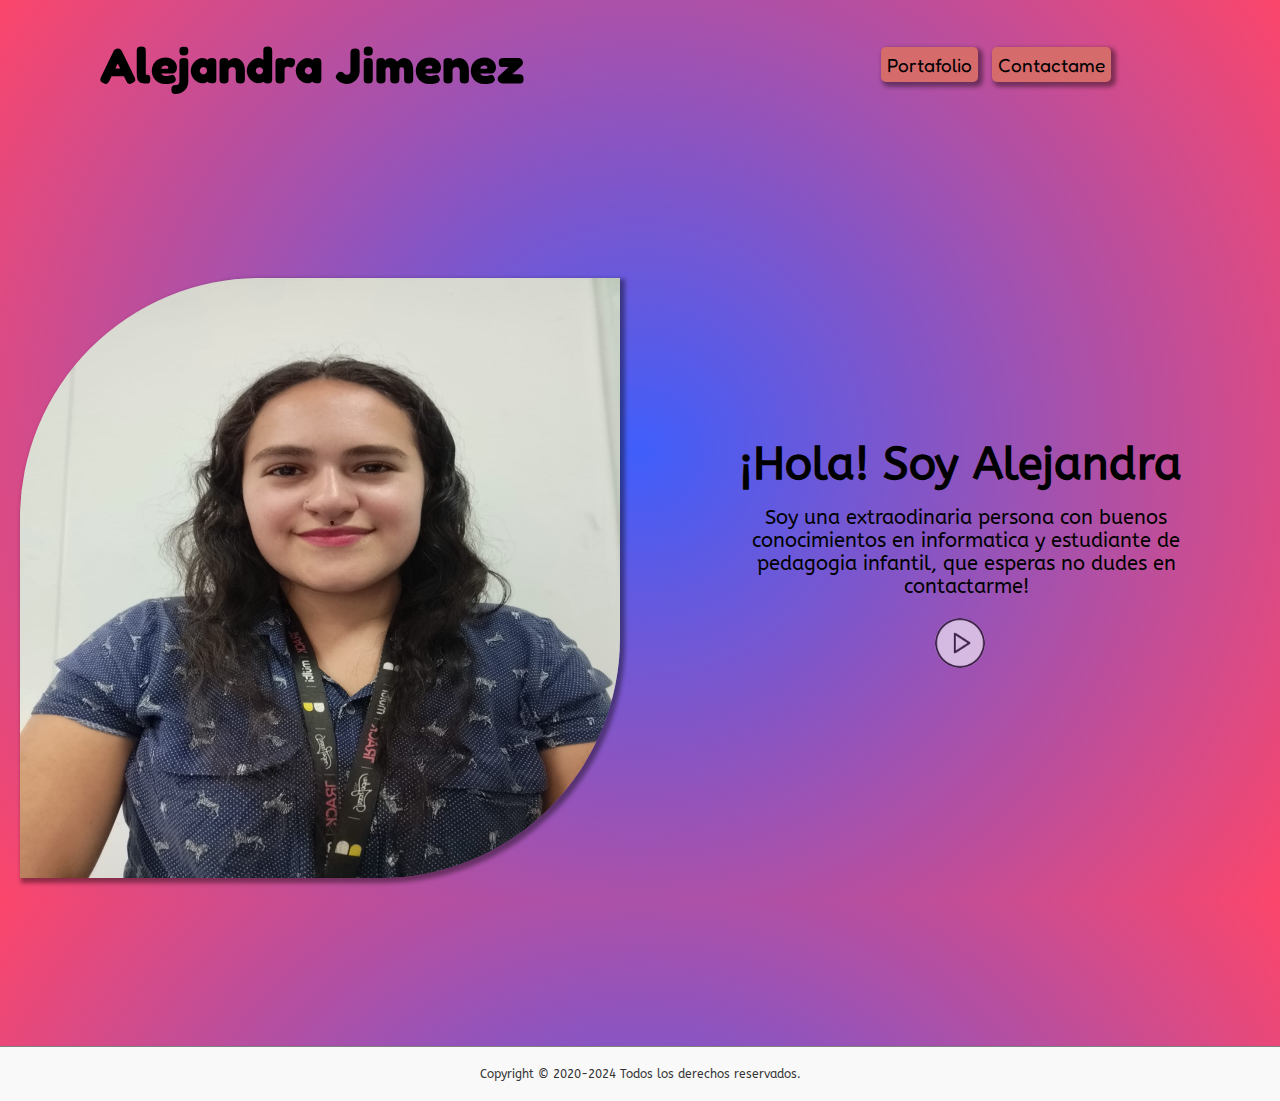
<file: index.html>
<!DOCTYPE html>
<html lang="es">

<head>
    <meta charset="UTF-8">
    <meta name="viewport" content="width=device-width, initial-scale=1.0">
    <link rel="icon" href="./assets/img/icon_html.png" type="image/x-icon">
    <!--cdn's-->

    <!--estilos-->
    <link rel="stylesheet" href="./assets/styles.css">
    <title>Alejandra Jimenez</title>
</head>

<body>

    <!--Barra de Navegacion-->
    <header>
        <div class="title--">
            <h1><a class="title-h" href="/index.html">Alejandra Jimenez</a></h1>
        </div>
        <div class="navbarp">
            <a class="navbar-" href="/portafolio.html">Portafolio</a>
        
            <a class="navbar-" href="/contactame.html">Contactame</a>
        </div>
    </header>

    <!--Contenido de me-->
    <main>
        <section class="containerhome">
            <div class="perfil1">

                <img src="./assets/img/fotoperfil.jpg" alt="Foto de perfil de hoja de vida">

            </div>

            <div class="perfil2">
                <span>¡Hola! Soy Alejandra</span>

                <p class="context">Soy una extraodinaria persona con buenos conocimientos en informatica y estudiante de pedagogia infantil, que esperas no dudes en contactarme!
                </p>
                <div class="boton-video-inicio">
                    <button class="button-video" onclick="reproducirVideo()"></button>
                </div>
                <div id="videoContainer" style="display:none;">
                    <iframe id="miVideo" width="600" height="400" src="https://www.youtube.com/embed/J2g_LfK8dPU?si=-abd4EN5O0Gunckv"
                        frameborder="0" allowfullscreen></iframe>
                </div>

                <!--
                <div class="botones_social">
                    <button id="socialButton1" class="SocialmedialogoButton"><svg stroke="currentColor" fill="currentColor"
                            stroke-width="0" viewBox="0 0 496 512" height="40px" width="40px"
                            xmlns="http://www.w3.org/2000/svg">
                            <path
                                d="M165.9 397.4c0 2-2.3 3.6-5.2 3.6-3.3.3-5.6-1.3-5.6-3.6 0-2 2.3-3.6 5.2-3.6 3-.3 5.6 1.3 5.6 3.6zm-31.1-4.5c-.7 2 1.3 4.3 4.3 4.9 2.6 1 5.6 0 6.2-2s-1.3-4.3-4.3-5.2c-2.6-.7-5.5.3-6.2 2.3zm44.2-1.7c-2.9.7-4.9 2.6-4.6 4.9.3 2 2.9 3.3 5.9 2.6 2.9-.7 4.9-2.6 4.6-4.6-.3-1.9-3-3.2-5.9-2.9zM244.8 8C106.1 8 0 113.3 0 252c0 110.9 69.8 205.8 169.5 239.2 12.8 2.3 17.3-5.6 17.3-12.1 0-6.2-.3-40.4-.3-61.4 0 0-70 15-84.7-29.8 0 0-11.4-29.1-27.8-36.6 0 0-22.9-15.7 1.6-15.4 0 0 24.9 2 38.6 25.8 21.9 38.6 58.6 27.5 72.9 20.9 2.3-16 8.8-27.1 16-33.7-55.9-6.2-112.3-14.3-112.3-110.5 0-27.5 7.6-41.3 23.6-58.9-2.6-6.5-11.1-33.3 2.6-67.9 20.9-6.5 69 27 69 27 20-5.6 41.5-8.5 62.8-8.5s42.8 2.9 62.8 8.5c0 0 48.1-33.6 69-27 13.7 34.7 5.2 61.4 2.6 67.9 16 17.7 25.8 31.5 25.8 58.9 0 96.5-58.9 104.2-114.8 110.5 9.2 7.9 17 22.9 17 46.4 0 33.7-.3 75.4-.3 83.6 0 6.5 4.6 14.4 17.3 12.1C428.2 457.8 496 362.9 496 252 496 113.3 383.5 8 244.8 8zM97.2 352.9c-1.3 1-1 3.3.7 5.2 1.6 1.6 3.9 2.3 5.2 1 1.3-1 1-3.3-.7-5.2-1.6-1.6-3.9-2.3-5.2-1zm-10.8-8.1c-.7 1.3.3 2.9 2.3 3.9 1.6 1 3.6.7 4.3-.7.7-1.3-.3-2.9-2.3-3.9-2-.6-3.6-.3-4.3.7zm32.4 35.6c-1.6 1.3-1 4.3 1.3 6.2 2.3 2.3 5.2 2.6 6.5 1 1.3-1.3.7-4.3-1.3-6.2-2.2-2.3-5.2-2.6-6.5-1zm-11.4-14.7c-1.6 1-1.6 3.6 0 5.9 1.6 2.3 4.3 3.3 5.6 2.3 1.6-1.3 1.6-3.9 0-6.2-1.4-2.3-4-3.3-5.6-2z">
                            </path>
                        </svg></button>
                    <button id="socialButton2"  class="SocialmedialogoButton"><svg stroke="currentColor" fill="currentColor"
                            stroke-width="0" viewBox="0 0 448 512" height="40px" width="40px"
                            xmlns="http://www.w3.org/2000/svg">
                            <path
                                d="M416 32H31.9C14.3 32 0 46.5 0 64.3v383.4C0 465.5 14.3 480 31.9 480H416c17.6 0 32-14.5 32-32.3V64.3c0-17.8-14.4-32.3-32-32.3zM135.4 416H69V202.2h66.5V416zm-33.2-243c-21.3 0-38.5-17.3-38.5-38.5S80.9 96 102.2 96c21.2 0 38.5 17.3 38.5 38.5 0 21.3-17.2 38.5-38.5 38.5zm282.1 243h-66.4V312c0-24.8-.5-56.7-34.5-56.7-34.6 0-39.9 27-39.9 54.9V416h-66.4V202.2h63.7v29.2h.9c8.9-16.8 30.6-34.5 62.9-34.5 67.2 0 79.7 44.3 79.7 101.9V416z">
                            </path>
                        </svg></button>-->
                </div>
            </div>
        </section>

    </main>
    <br>


    <!---Pie de pagina si es necesario-->
    <footer>
        Copyright © 2020-2024  Todos los derechos reservados.
    </footer>
    <script src="./index.js"></script>
</body>

</html>
</file>
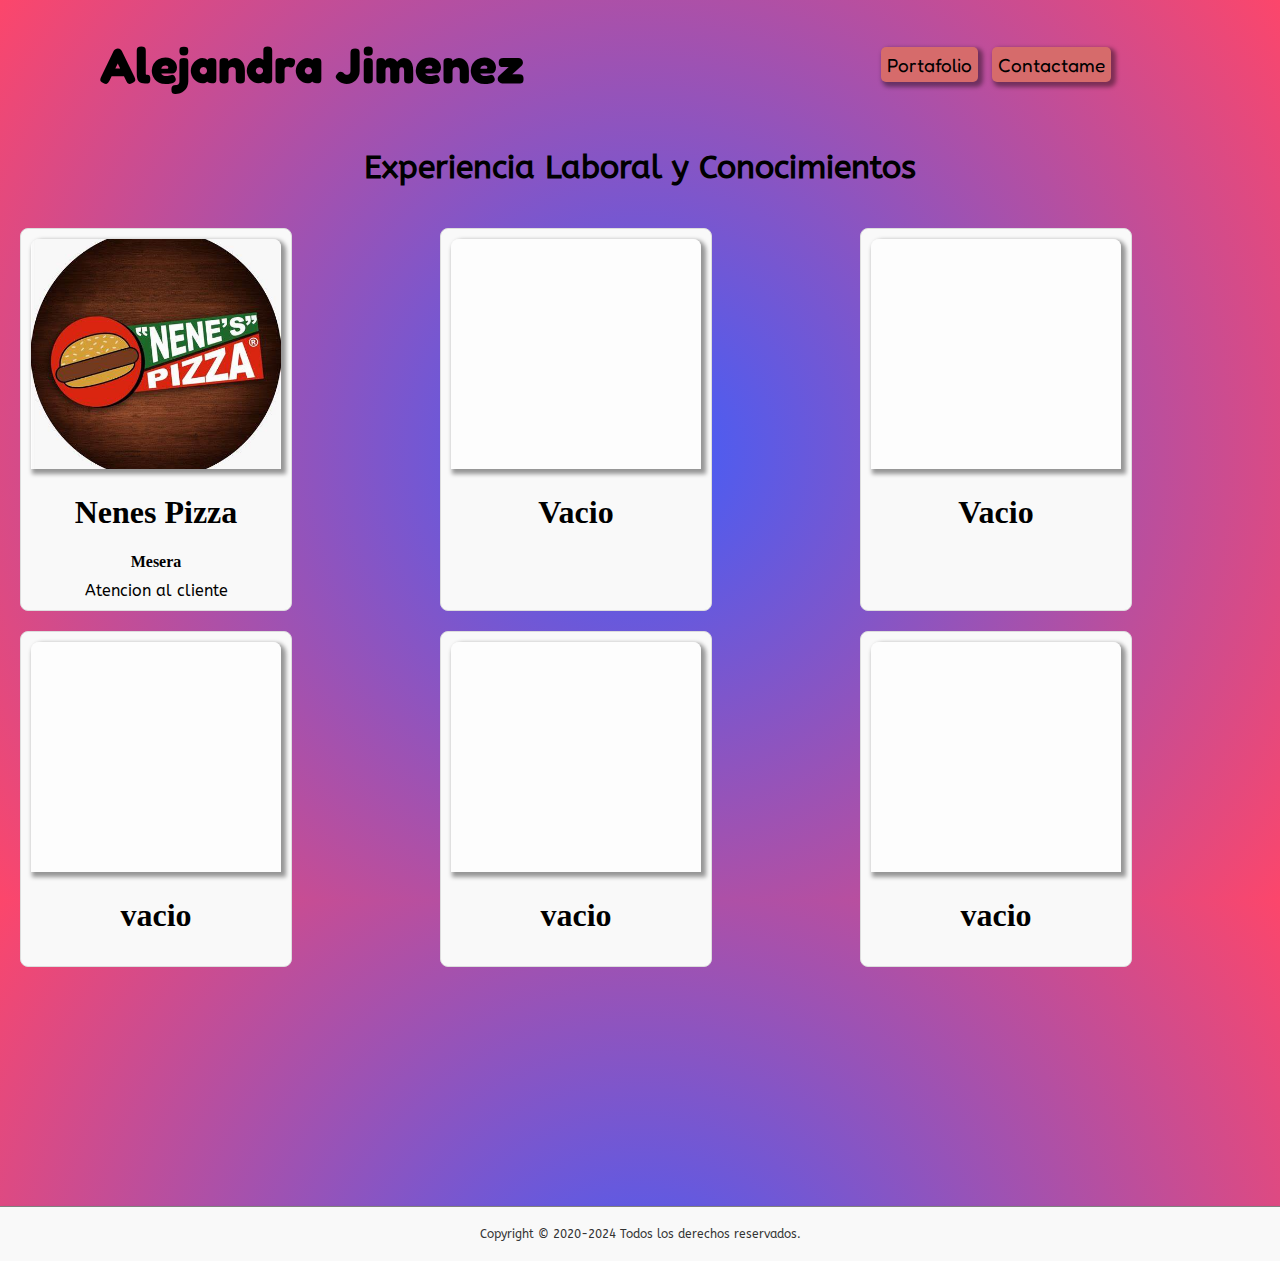
<file: portafolio.html>
<!DOCTYPE html>
<html lang="es">

<head>
    <meta charset="UTF-8">
    <meta name="viewport" content="width=device-width, initial-scale=1.0">
    <link rel="icon" href="./assets/img/icon_html.png" type="image/x-icon">
    <!--cdn's-->

    <!--estilos-->
    <link rel="stylesheet" href="./assets/styles.css">
    <title>Alejandra Jimenez</title>
</head>

<body>

    <!--Barra de Navegacion-->
    <header>
        <div class="title--">
            <h1><a class="title-h" href="/index.html">Alejandra Jimenez</a></h1>
        </div>
        <div class="navbarp">
            <a class="navbar-" href="/portafolio.html">Portafolio</a>
          
            <a class="navbar-" href="/contactame.html">Contactame</a>
        </div>
    </header>

    <!--Contenido de tarjetas-->

    <main>
        <div class="titt">
            <h1>Experiencia Laboral y Conocimientos</h1>
        </div>
        <section class="tarjetas-container">
            <div class="tarjeta">
                <img src="./assets/img/OIP.jpg" alt="Tarjeta 1">
                <h1>Nenes Pizza</h1>
                <strong>Mesera</strong>
                <p>Atencion al cliente</p>
            </div>
            <div class="tarjeta">
                <img src="./assets/img/vacio.jpg" alt="Tarjeta 2">
                <h1>Vacio</h1>
                <strong></strong>
                <p></p>
            </div>
            <div class="tarjeta">
                <img src="./assets/img/vacio.jpg" alt="Tarjeta 3">
                <h1>Vacio</h1>
                <strong></strong>
                <p></p>
            </div>
            <div class="tarjeta">
                <img src="./assets/img/vacio.jpg" alt="Tarjeta 4">
                <h1>vacio</h1>
                <strong></strong>
                <p></p>
                </p>
            </div>
            <div class="tarjeta">
                <img src="./assets/img/vacio.jpg" alt="Tarjeta 5">
                <h1>vacio</h1>
                <p></p>
            </div>
            <div class="tarjeta">
                <img src="./assets/img/vacio.jpg" alt="Tarjeta 6">
                <h1>vacio</h1>
                <p></p>
            </div>

            <!-- Puedes agregar más tarjetas aquí -->
        </section>
    </main>



    <!---Pie de pagina si es necesario-->
    <footer>
        Copyright © 2020-2024  Todos los derechos reservados.
    </footer>
    <script src="./index.js"></script>
</body>

</html>
</file>
<file: assets/styles.css>
/*fonts*/
@import url('https://fonts.googleapis.com/css2?family=Fredoka:wght@300..700&display=swap');
@import url('https://fonts.googleapis.com/css2?family=ABeeZee:ital@0;1&family=Fredoka:wdth,wght@98.4,300..700&display=swap');

/*root-colors*/

:root {
    --background-body: #fff;
    --background-narbar:rgb(214, 107, 107);/*rgb(0, 255, 140);*/ 
    --backgrou-hover-nvbar: rgb(175, 40, 7);
    --background-cv: linear-gradient(90deg, rgba(2, 0, 36, 1) 0%, rgba(88, 193, 21, 1) 0%, rgba(0, 212, 255, 1) 100%);
}




colgroup{
    color: rgb(214, 107, 107);
}

body {
    background: rgb(63,94,251);
background: radial-gradient(circle, rgba(63,94,251,1) 0%, rgba(252,70,107,1) 100%);
    background-color: var(--background-body);
    height: 100vh;
    width: 100%;
    box-sizing: border-box;
    margin: 0;
    padding: 0;
}

header {

    display: flex;
}


.title-- {

    width: 60%;
    font-family: "Fredoka", sans-serif;
    font-weight: 400;
    padding: 0;
    margin: 0px 0px 0px 100px;
    font-size: 25px;

}

.title-h {
    text-decoration: none;
}

.navbarp {
    display: flex;
    width: 20%;
    align-items: center;
    justify-content: space-evenly;
    font-family: "Fredoka", sans-serif;
    font-size: 19px;
}

.navbar- {

    padding: 6px;
    border-radius: 5px;
    background-color: var(--background-narbar);
    box-shadow: 3px 3px 4px 2px rgba(0, 0, 0, 0.4);
    text-decoration: none;
    transition: transform 0.3s ease-in, color 0.3s ease-in;



}

.navbar-:hover {
    transform: scale(1.1);
    background-color: var(--backgrou-hover-nvbar);
    color: #fff;
}




a {
    color: black;
}

a:visited {
    color: black;
}

footer {
    text-align: center;
    align-items: center;
    font-family: "ABeeZee", sans-serif;
    font-style: normal;
    font-size: 12px;
    border-top: 1.5px solid grey;
    padding: 20px; /* Espaciado interno */
    background-color: #f9f9f9; /* Color de fondo suave */
    color: #333; /* Color del texto */
    box-shadow: 0 2px 4px rgba(0, 0, 0, 0.1); /* Sombra sutil */
}

footer a {
    color: #007BFF; /* Color de los enlaces */
    text-decoration: none; /* Quitar subrayado */
}

footer a:hover {
    text-decoration: underline; /* Subrayar al pasar el mouse */
}

.containerhome {
    display: flex;
    width: 100%;
    height: 100vh;


}

.perfil1 {

    width: 50%;
    display: flex;
    justify-content: center;
    align-items: center;

}

.perfil2 {
    width: 50%;

    align-content: center;

}

span {
    display: flex;
    justify-content: center;
    align-items: center;
    font-family: "ABeeZee", sans-serif;
    font-weight: 900;
    font-size: 45px;

}

b {
    font-size: 20px;
}

.likedin {
    font-size: 25px;


}

.context {

    padding: 0;
    display: flex;
    align-items: center;
    justify-content: center;
    font-family: "ABeeZee", sans-serif;
    text-align: center;
    font-size: 20px;
    margin: 15px 0px 20px 70px;
    width: 80%;

}


img {
    width: 600px;
    height: 600px;
    border-radius: 40% 0px;
    box-shadow: 3px 3px 4px 2px rgba(0, 0, 0, 0.4);
}


.boton-video-inicio {
    display: flex;
    justify-content: center;
    align-items: center;

}

.button-video {
    width: 50px;
    height: 50px;
    margin-bottom: 50px;
    background-size: 100% 100%;
    background-image: url(./img/boton-de-play.png);
    opacity: 0.6;
    border-radius: 50%;
    border: none;
    background-color: var(--background-body);
    animation: crecerYEncoger 1s infinite;
}

@keyframes crecerYEncoger {
    0% {
        transform: scale(1);
    }

    50% {
        transform: scale(1.2);
        /* Cambia el valor para ajustar el tamaño */
    }

    100% {
        transform: scale(1);
    }
}

.button-video:hover {
    cursor: pointer;
}


#videoContainer {

    text-align: center;
}


.botones_social {
    text-align: center;

}

.SocialmedialogoButton {
    margin: 0px 20px 0px 20px;
}

.SocialmedialogoButton:hover {
    cursor: pointer;
}



.formulary {

    width: 50%;
    display: flex;
    justify-content: center;
    align-items: center;
}


.form {
    max-width: 600px;
    margin: 0 auto;
    background: white;
    padding: 25px;
    border-radius: 5px;
    box-shadow: 0 2px 10px rgba(0, 0, 0, 0.1);
    font-family: "ABeeZee", sans-serif;
}


label {
    display: block;
    margin-bottom: 5px;
    font-weight: bold;
}

.perfil4 {

    display: flex;
    justify-content: center;
    align-items: center;
    width: 50%;
    padding-top: 50px;
}


.containerhome1 {

    display: flex;
    height: 75vh;
}


.context2 {
    text-align: center;
    font-family: "ABeeZee", sans-serif;
}



input[type="text"],
input[type="email"],
textarea {
    width: 90%;
    padding: 15px;
    margin-bottom: 15px;
    border: 1px solid #ccc;
    border-radius: 4px;
}

.button2 {
    width: 100%;
    padding: 15px;
    background-color: var(--background-narbar);
    border: none;
    color: black;
    font-size: 20px;
    border-radius: 4px;
    cursor: pointer;
    font-family: "ABeeZee", sans-serif;
    box-shadow: 0 2px 10px rgba(0, 0, 0, 0.3);
}

.button2:hover {
    background-color: var(--backgrou-hover-nvbar);
}




.container-inform {

    border-radius: 10px;
    padding: 90px 50px 90px 50px;
    box-shadow: 0 2px 10px rgba(0, 0, 0, 0.1);
}

.cv {
    background: rgb(2, 0, 36);
    background: var(--background-cv);
    font-family: "ABeeZee", sans-serif;
    font-size: 23px;
    margin-left: 42%;
    margin-top: 20px;
    width: 100px;
    height: 50px;
    display: flex;
    justify-content: center;
    align-items: center;
    border: none;
    border-radius: 10px;
}

p{
    font-family: "ABeeZee", sans-serif;  
}

.cv:hover {
    cursor: pointer;
    background: var(--backgrou-hover-nvbar);
    animation-duration: 0.1s ease-in;

}



#pdf-container {
    display: none;
    /* Ocultar el contenedor inicialmente */
    width: 100%;
    height: 100%;
    margin-top: 230px;
    background-color: #f9f9f9;
    position: absolute;
    top: 0;
    left: 0;

}

#pdf-frame {
    width: 100%;
    height: 100%;
}




/*portafolio*/


.tarjetas-container {
    display: grid;
    grid-template-columns: repeat(auto-fill, minmax(300px, 1fr));
    /* Ajuste automático de columnas */
    gap: 20px;
    /* Espacio entre las tarjetas */
    padding: 20px;
    margin-bottom: 219px;
}

.tarjeta {
    background-color: #f9f9f9;
    /* Fondo de la tarjeta */
    border: 1px solid #ddd;
    /* Borde de la tarjeta */
    border-radius: 8px;
    /* Esquinas redondeadas */
    padding: 10px;
    text-align: center;
    max-width: 250px;
    /* Ancho máximo de la tarjeta */
}

.tarjeta img {
    width: 100%;
    /* Hace que la imagen ocupe todo el ancho de la tarjeta */
    height: auto;
    /* Mantiene la relación de aspecto */
    max-height: 230px;
    /* Altura máxima para las imágenes */
    object-fit: cover;
    /* Cubre el área de la tarjeta */
    border-radius: 8px 8px 0 0;
    /* Esquinas redondeadas para la imagen */
}

.tarjeta p {
    margin: 10px 0 0;
    /* Margen para el texto */
}


.titt {

    text-align: center;
    font-family: "ABeeZee", sans-serif;
}





/**media queryyssssss**/

/* Media Queries */
@media (max-width: 768px) {
    .tarjetas-container {
        grid-template-columns: repeat(auto-fill, minmax(230px, 1fr));
        margin-left: 40px; /* Menor tamaño de columna */
    }

    .tarjeta img {
        max-height: 100%; /* Reduce la altura máxima de las imágenes en pantallas más pequeñas */
    }

    .title--{
        text-align: center;
        margin-left: 170px;

    }
    
    header{
        display: block;
        margin-bottom: 10px;

    }

    .containerhome1{
        display: block;
        height: 100vh;

    }

    .navbarp{
       margin-left: 310px;
    }
    .navbarp a{

        margin: 0px 20px 20px 20px ;
    }

    .formulary{
        width: 100%;
    }

    .perfil4{
        width: 100%;
       
    }


    .containerhome{
        display: block;
        width: 100%;

    }

    .perfil1{
        width: 100%;
        margin-bottom: 15px;
    }

    .perfil2{
        width: 100%;
        margin-bottom: 15px;
    }





}

@media (max-width: 480px) {
    .tarjetas-container {
        grid-template-columns: repeat(auto-fill, minmax(100px, 1fr));  /* Columnas aún más pequeñas */
    }



    .tarjeta {
        max-width: 100px; /* Ancho máximo de la tarjeta en pantallas pequeñas */
    }

    .tarjeta img {
        max-height: 60px; /* Reduce aún más la altura máxima de las imágenes */
    }


    .containerhome{
        display: block;
        width: 100%;
        height: 100%;
        

    }

    .perfil2{
        width: 100%;
        
      
       
    }







}

@media (max-width: 390px) {
    .tarjetas-container {
        grid-template-columns: repeat(auto-fill, minmax(100%, 1fr));
        margin: 0px 0px 0px 10px; /* Columnas aún más pequeñas */
    }

    .title--{
        text-align: center;
        margin-left: 90px;

    }

    .tarjeta {
        max-width: 300px; /* Ancho máximo de la tarjeta en pantallas pequeñas */
    }

    .tarjeta img {
        max-height: 260px; /* Reduce aún más la altura máxima de las imágenes */
    }

    header{
        display: block;
    }
   
    .containerhome1{
        display: block;
        height: 100vh;

    }

    .navbarp{
        margin-left: 155px;
       
     }
     
     .formulary{
         width: 100%;
     }
 
     .perfil4{
         width: 100%;
         height: 300px;
         margin-top: 110px;
        
        
     }

     .containerhome{
        display: block;
        width: 100vw;

    }

    .perfil2{
        width: 100%;
        text-align: center;
        
        
       
    }

    span{
        font-size: 30px;
    }

    .context{
        margin: 30px 10px 10px 50px;
        text-align: justify;
       
    }

    .cv{
        margin: 10px 0px 0px 35%;
        
    }

#miVideo{
    width: 100%;
}

footer{
    margin-top: 150px;
}
}
</file>
